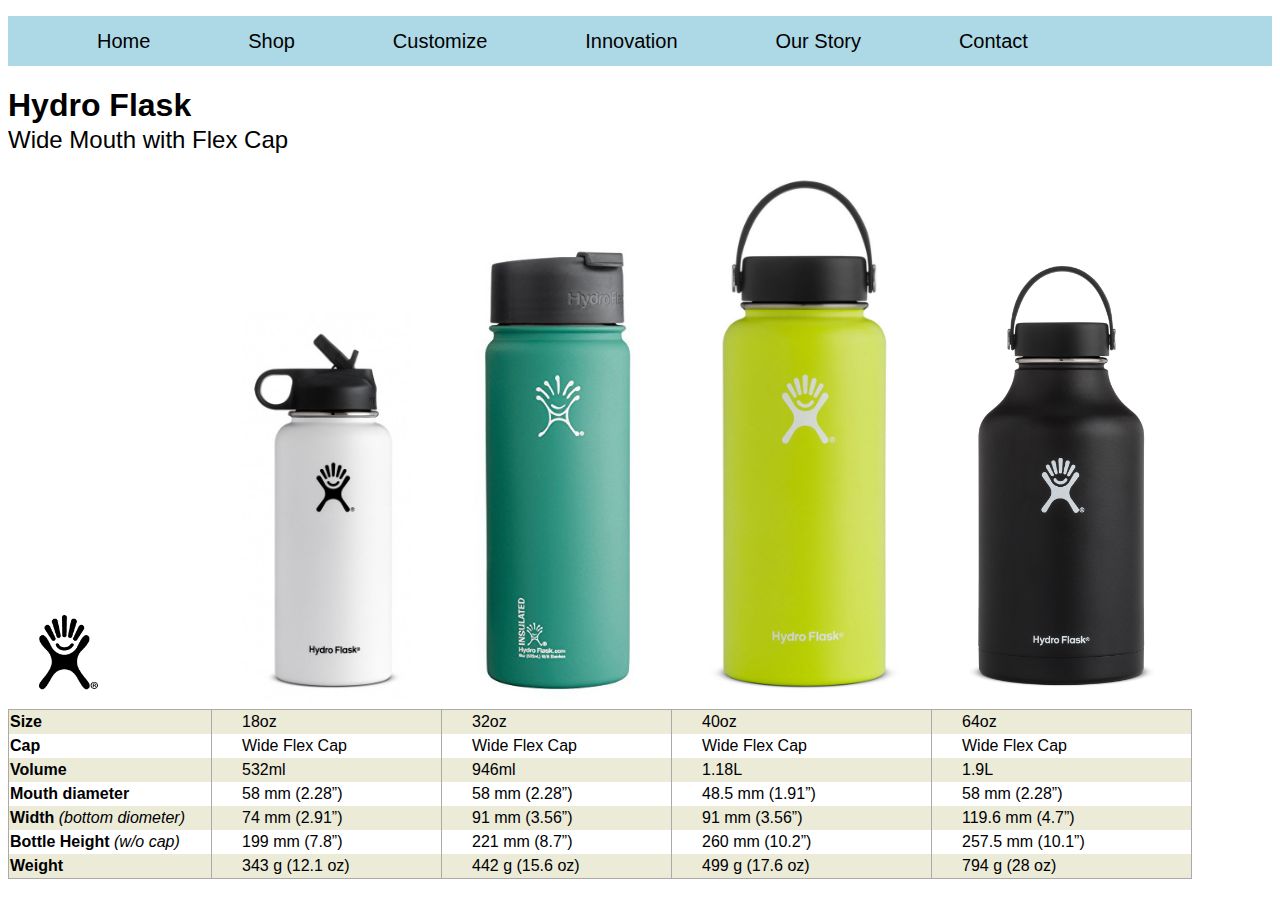
<file: index.html>
<!doctype html>
<html>
<head>

<link href="css/styles.css" rel="stylesheet" type="text/css">
<meta charset="UTF-8">
<title>Hydro Flask</title>
</head>

<body>
	<nav>
		<ul>
			<li><a href="index.html">Home</a></li>
			<li><a href="#shop.html">Shop</a></li>
			<li><a href="#customize.html">Customize</a></li>
			<li><a href="#innovation">Innovation</a></li>
			<li><a href="#ourstory.html">Our Story</a></li>
			<li><a href="contact.html">Contact</a></li>
		</ul>
		
		<!--addded nav bar for top-->
		
	</nav>
	<h1>Hydro Flask</h1>
	<h2>Wide Mouth with Flex Cap</h2>
	
<table>
	<tr>
		<td class="image"><img src="images/hydrologo.gif" alt="hydro logo" width="60px"></td>
		<td class="image"><img src="images/white.jpg" alt="White Hydroflask" width="170px"></td>
		<td class="image"><img src="images/green.jpg" alt="Green Hydroflask" width="170px"></td>
		<td class="image"><img src="images/LimeGreen.jpg" alt="Lime Green flask" width="200px"></td>
		<td class="image"><img src="images/black.png" alt="64oz Black flask" width="200px"></td>
		
		<!--Gave widths in HTML because files all different sizes-->
	</tr>
	<tr>
		<th>Size</th>
		<td>18oz</td>
		<td>32oz</td>
		<td>40oz</td>
		<td>64oz</td>
	</tr>
	<tr>
		<th>Cap</th>
		<td>Wide Flex Cap</td>
		<td>Wide Flex Cap</td>
		<td>Wide Flex Cap</td>
		<td>Wide Flex Cap</td>
	</tr>
	<tr>
		<th>Volume</th>
		<td>532ml</td>
		<td>946ml</td>
		<td>1.18L</td>
		<td>1.9L</td>	
	</tr>
	<tr>
		<th>Mouth diameter</th>
		<td>58 mm (2.28”)</td>
		<td>58 mm (2.28”)</td>
		<td>48.5 mm (1.91”)</td>
		<td>58 mm (2.28”)</td>
	</tr>
	<tr>
		<th>Width <span>(bottom diometer)</span></th><!--added span to italisize-->
		<td>74 mm (2.91”)</td>
		<td>91 mm (3.56”)</td>
		<td>91 mm (3.56”)</td>
		<td>119.6 mm (4.7”)</td>
	</tr>
	<tr>
		<th>Bottle Height <span>(w/o cap)</span></th><!--added span to italisize-->
		<td>199 mm (7.8”)</td>
		<td>221 mm (8.7”)</td>
		<td>260 mm (10.2”)</td>
		<td>257.5 mm (10.1”)</td>
	</tr>
	<tr>
		<th>Weight</th>
		<td>343 g (12.1 oz)</td>
		<td>442 g (15.6 oz)</td>
		<td>499 g (17.6 oz)</td>
		<td>794 g (28 oz)</td>
	</tr>
</table>
		

</body>
</html>
</file>
<file: css/styles.css>
@charset "UTF-8";
/* CSS Document */

*{
	font-family: Helvetica, Arial, sans-serif;
	
}
nav {
	background-color: lightblue;
	width:100%;
	height: 50px;
	
	
}



a:link {
	list-style-type: none;
	text-decoration: none;
	color: black;/*made text black with a white hover*/
	
}
a:hover {
	color: white;

}

li{
	float: left;
	display: block;
	padding: 0 4%;
	line-height: 50px;
	font-size: 20px;
	
	
}


h2 {
	font-weight: 200;
	margin-top: -20px;
}
tr:nth-child(even) {
	background-color: #EBEBD8;
	
}
th {
	text-align:left;
	border-left:1px solid #ACA9A9;
	width: 200px; /*added width to extend first row*/
}
td {
	padding:3px 30px;
	border-left: 1px solid #ACA9A9;
	border-right:1px solid #ACA9A9;
	
	
}
table {
	border-collapse: collapse;
	border-bottom: 1px solid #ACA9A9;
}


tr:nth-child(2){
	border-top:1px solid #ACA9A9;
}


.image {
	border: 0px solid #ACA9A9;
	vertical-align: bottom;
}

span {
	font-weight:200;
	font-style:italic;
	
}
/***CSS for Form underneath***/



form img{
	width: 50px;
}


fieldset{
	background-color: lightblue;/**fieldset was made light blue to match nav bar**/
	

}
h3 {
	font-size: 40px;
	font-weight: 200;
	margin-bottom: auto;
	margin-top: auto;
	/**added font weight and margin to make appearance better**/
	
	
	
}
</file>
